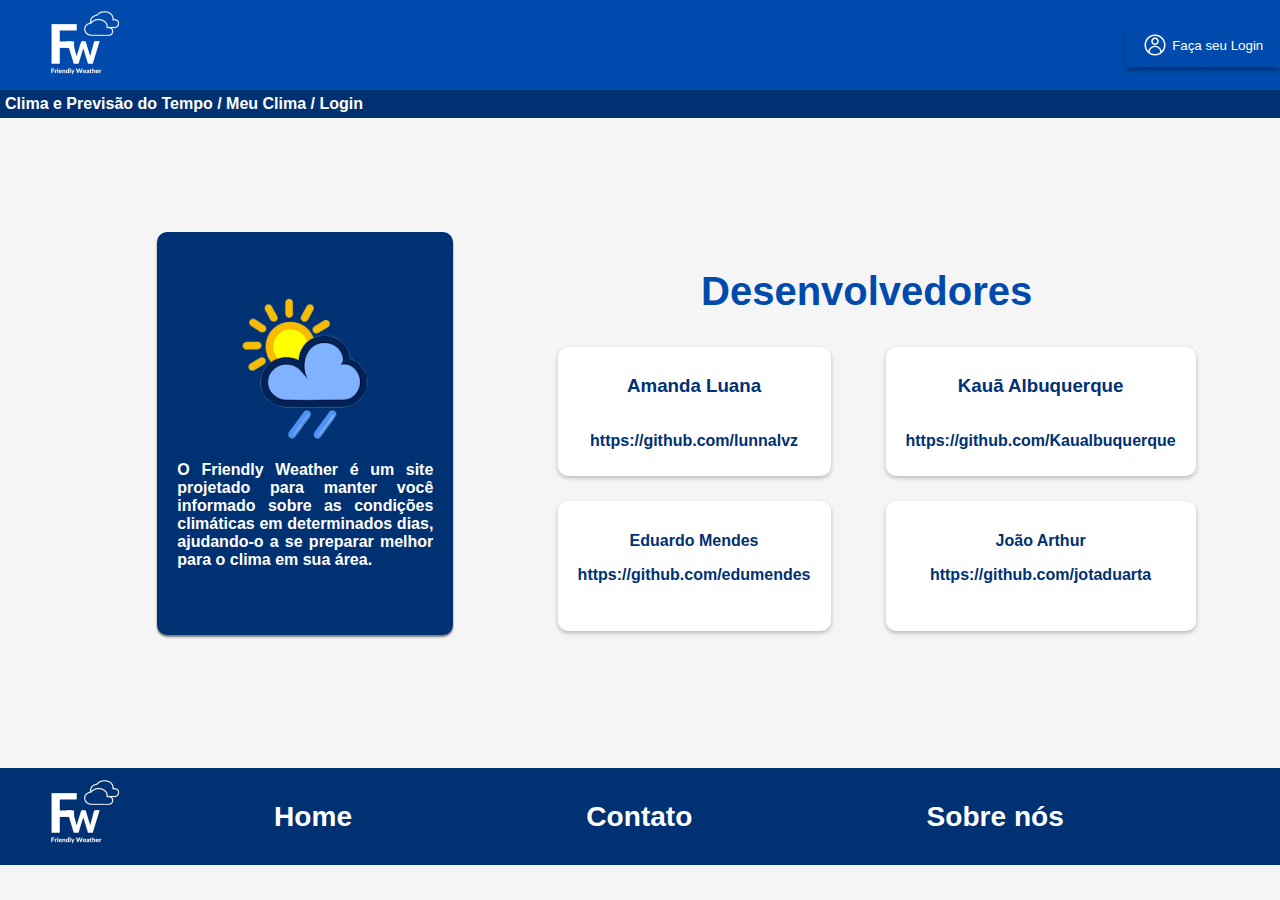
<file: projeto/AboutUs/index.html>
<!DOCTYPE html>
<html lang="pt-br">

<head>
    <meta charset="UTF-8">
    <meta name="viewport" content="width=device-width, initial-scale=1.0">
    <link rel="stylesheet" href="style.css">
    <title>Friendly Weather</title>
</head>

<body>
    <header>
        <img src="../assets/images/logo.png" alt="logo FriendlyWeather">

        <button class="login-btn">
            <img src="../assets/icons/perfil-de-usuario.png" alt="">
            Faça seu Login
        </button>
    </header>
    <section class="under-header"> Clima e Previsão do Tempo / Meu Clima / Login</section>

    <main>
        <section class="about-us">
            <img src="../assets/images/solComChuva.png" alt="">
            <p>O Friendly Weather é um site projetado para manter você informado sobre as condições climáticas em
                determinados dias, ajudando-o a se preparar melhor para o clima em sua área.
            </p>
        </section>
        <section class="devs">
            <h2>Desenvolvedores</h2>
            <div class="cards">
                <div class="dev-card">
                    <h3>Amanda Luana</h3>
                    <p>https://github.com/lunnalvz</p>
                </div>
                <div class="dev-card">
                    <h3>Kauã Albuquerque</h3>
                    <p>https://github.com/Kaualbuquerque</p>
                </div>
                <div class="dev-card">
                    Eduardo Mendes
                    <p>https://github.com/edumendes</p>
                </div>
                <div class="dev-card">
                    João Arthur
                    <p>https://github.com/jotaduarta</p>
                </div>
            </div>
        </section>
    </main>

    <footer>
        <div>
            <img src="../assets/images/logo.png" alt="logo FriendlyWeather">
        </div>

        <div class="nav-footer">
            <h3><a href="../Home/index.html">Home</a></h3>
            <h3><a href="../Contact/index.html">Contato</a></h3>
            <h3><a href="index.html">Sobre nós</a></h3>
        </div>
    </footer>
</body>

</html>
</file>
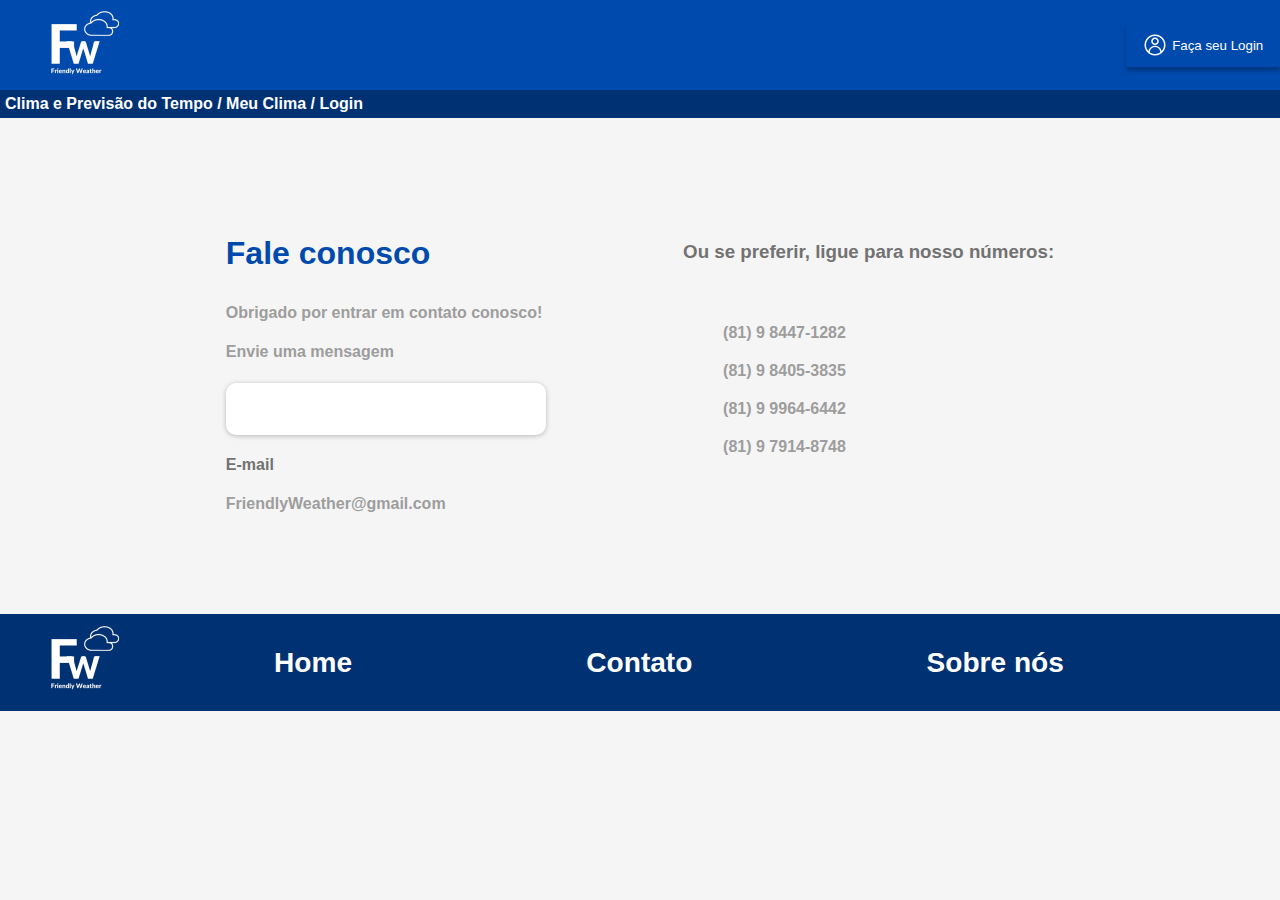
<file: projeto/Contact/index.html>
<!DOCTYPE html>
<html lang="pt-br">

<head>
    <meta charset="UTF-8">
    <meta name="viewport" content="width=device-width, initial-scale=1.0">
    <link rel="stylesheet" href="style.css">
    <title>Friendly Weather</title>
</head>

<body>
    <header>
        <img src="../assets/images/logo.png" alt="logo FriendlyWeather">

        <button class="login-btn">
            <img src="../assets/icons/perfil-de-usuario.png" alt="">
            Faça seu Login
        </button>
    </header>
    <section class="under-header"> Clima e Previsão do Tempo / Meu Clima / Login</section>

    <main>
        <section class="contact-message">
            <section>
                <h3>Fale conosco</h3>
                <p>Obrigado por entrar em contato conosco!</p>
            </section>

            <section class="send">
                <h4>Envie uma mensagem</h4>
                <input type="text">
            </section>

            <section class="E-mail">
                <h4>E-mail</h3>
                    <p>FriendlyWeather@gmail.com</p>
            </section>
        </section>

        <section class="numbers">
            <h3>Ou se preferir, ligue para nosso números: </h3>
            <ul>
                <li>(81) 9 8447-1282</li>
                <li>(81) 9 8405-3835</li>
                <li>(81) 9 9964-6442</li>
                <li>(81) 9 7914-8748</li>
            </ul>
        </section>
    </main>

    <footer>
        <div>
            <img src="../assets/images/logo.png" alt="logo FriendlyWeather">
        </div>

        <div class="nav-footer">
            <h3><a href="../Home/index.html">Home</a></h3>
            <h3><a href="index.html">Contato</a></h3>
            <h3><a href="../AboutUs/index.html">Sobre nós</a></h3>
        </div>
    </footer>
</body>

</html>
</file>
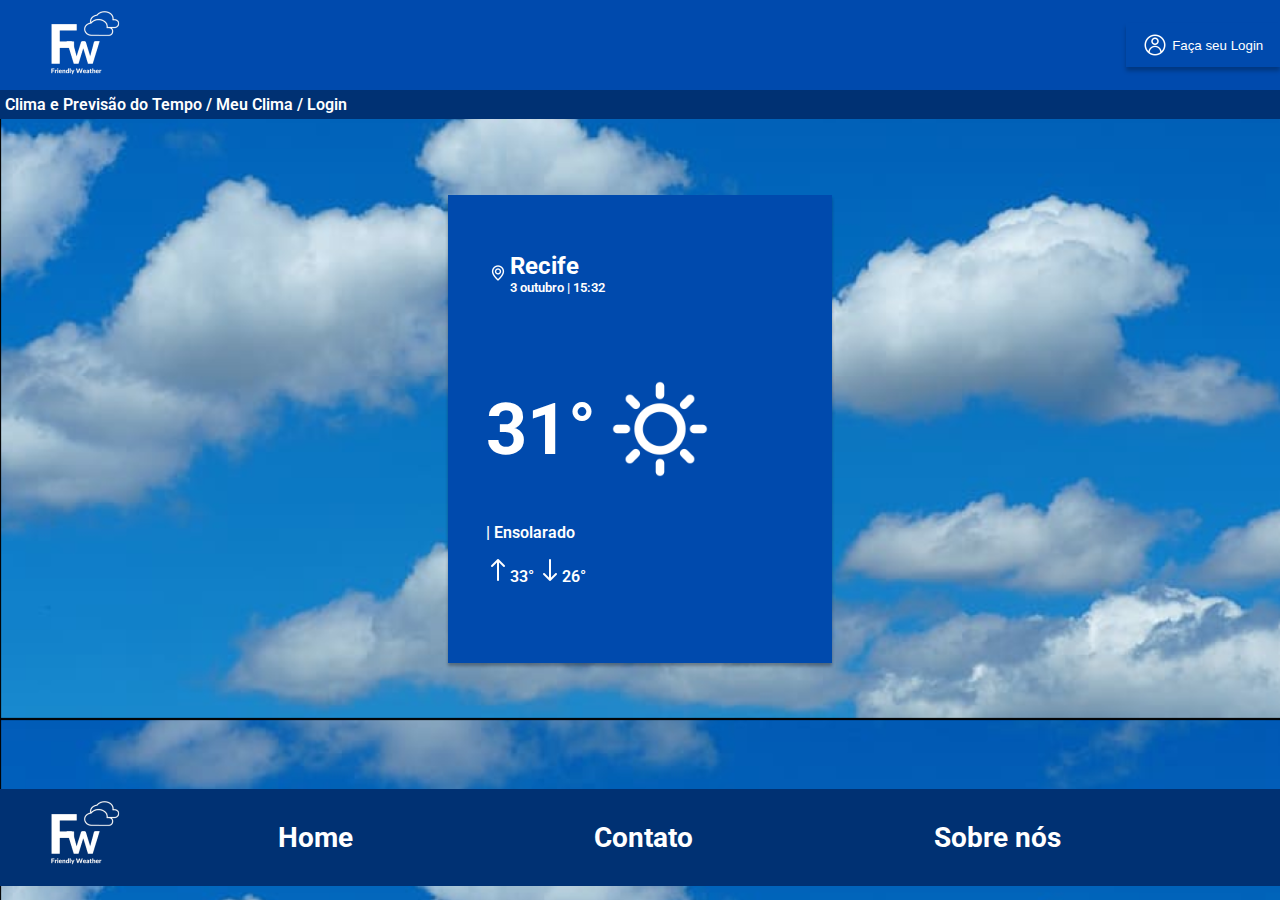
<file: projeto/Home/index.html>
<!DOCTYPE html>
<html lang="pt-br">

<head>
    <meta charset="UTF-8">
    <meta name="viewport" content="width=device-width, initial-scale=1.0">

    <link rel="preconnect" href="https://fonts.googleapis.com">
    <link rel="preconnect" href="https://fonts.gstatic.com" crossorigin>
    <link href="https://fonts.googleapis.com/css2?family=Roboto:wght@400;500;700&display=swap" rel="stylesheet">

    <link rel="stylesheet" href="style.css">
    <title>Friendly Weather</title>
</head>

<body>
    <header>
        <img src="../assets/images/logo.png" alt="logo FriendlyWeather">

        <button class="login-btn">
            <img src="../assets/icons/perfil-de-usuario.png" alt="">
            Faça seu Login
        </button>
    </header>
    <section class="under-header"> Clima e Previsão do Tempo / Meu Clima / Login</section>

    <main>
        <section class="weather-data">
            <div class="city">
                <img src="../assets/icons/localizacao.png" alt="">
                <div>
                    <h3>Recife</h3>
                    <p>3 outubro | 15:32</p>
                </div>
            </div>

            <div class="temp">
                <h2>31°</h2>
                <img src="../assets/icons/Sol.png" alt="">
            </div>

            <div class="desc">
                <p>| Ensolarado</p>
                <p>
                    <img src="../assets/icons/seta-cima.png" alt="">33°
                    <img src="../assets/icons/seta-baixo.png" alt="">26°
                </p>
            </div>
        </section>
    </main>

    <footer>
        <div>
            <img src="../assets/images/logo.png" alt="logo FriendlyWeather">
        </div>

        <div class="nav-footer">
            <h3><a href="index.html">Home</a></h3>
            <h3><a href="../Contact/index.html">Contato</a></h3>
            <h3><a href="../AboutUs/index.html">Sobre nós</a></h3>
        </div>
    </footer>
</body>

</html>
</file>
<file: projeto/AboutUs/style.css>
body {
    background-color: #F5F5F5;
    color: #fff;

    margin: 0;
    padding: 0;

    font-family: 'Roboto', sans-serif;
    font-weight: 600;

    display: flex;
    flex-direction: column;

    overflow-y: hidden;
}

/* Header */

header {
    background-color: #004AAD;

    width: 100%;
    height: 10vh;

    display: flex;
    align-items: center;
    justify-content: space-between;
}

.login-btn {
    background-color: #004AAD;
    color: #fff;

    width: 12%;
    padding: 10px;

    border: none;

    box-shadow: 0px 4px 4px rgba(0, 0, 0, 0.25);

    display: flex;
    align-items: center;
    justify-content: center;
    gap: 5px;

    cursor: pointer;
}

.login-btn:hover {
    background-color: #05418e;
}

.under-header {
    background-color: #003173;

    padding: 5px;
}

/* Main */

main {
    display: flex;
    align-items: center;
    justify-content: space-evenly;

    height: 70vh;
}

.about-us {
    background-color: #003173;

    width: 20%;
    padding: 50px 20px;

    display: flex;
    flex-direction: column;
    align-items: center;
    justify-content: center;

    text-align: justify;
    border-radius: 10px;

    box-shadow: 0px 2px 2px rgba(0, 0, 0, 0.5);
}

.devs {
    width: 40%;

    display: flex;
    flex-direction: column;
    align-items: center;
    justify-content: center;
}

.devs h2 {
    font-size: 2.5rem;

    color: #004AAD;
}

.cards {
    display: grid;
    grid-template-columns: repeat(2, 1fr);
    grid-template-rows: repeat(2, 1fr);

    gap: 25px 75px;
}

.dev-card {
    background-color: #fff;
    color: #003173;

    width: 100%;
    padding: 10px;

    display: flex;
    flex-direction: column;
    align-items: center;
    justify-content: center;

    border-radius: 10px;
    box-shadow: 0px 2px 4px rgba(0, 0, 0, 0.25);
}

/* Footer */

footer {
    background-color: #003173;

    display: flex;
    align-items: center;

    margin-top: 20px;
}

footer a {
    color: #fff;
    text-decoration: none;
}

.nav-footer {
    width: 80%;

    display: flex;
    justify-content: space-around;

    font-size: 1.5rem;
}

.nav-footer>h3 {
    cursor: pointer;
}
</file>
<file: projeto/Contact/style.css>
body {
    background-color: #F5F5F5;
    color: #fff;

    margin: 0;
    padding: 0;

    font-family: 'Roboto', sans-serif;
    font-weight: 600;

    display: flex;
    flex-direction: column;
    
    overflow-y: hidden;
}

/* Header */

header {
    background-color: #004AAD;

    width: 100%;
    height: 10vh;

    display: flex;
    align-items: center;
    justify-content: space-between;
}

.login-btn {
    background-color: #004AAD;
    color: #fff;

    width: 12%;
    padding: 10px;

    border: none;

    box-shadow: 0px 4px 4px rgba(0, 0, 0, 0.25);

    display: flex;
    align-items: center;
    justify-content: center;
    gap: 5px;

    cursor: pointer;
}

.login-btn:hover {
    background-color: #05418e;
}

.under-header {
    background-color: #003173;

    padding: 5px;
}

/* Main */

main {
    margin: 85px;

    display: flex;
    align-items: center;
    justify-content: space-evenly;
}

.contact-message h3 {
    color: #004AAD;
    font-size: 2rem;
}

.E-mail,
.numbers>h3 {
    color: #727272;

    margin: 0px;
    font-weight: 700;
}

.contact-message p,
.send,
.numbers ul {
    list-style: none;
    color: #9D9D9D;
    font-weight: 700;
}

.contact-message input {
    height: 50px;
    width: 100%;

    border-radius: 10px;
    border: none;

    box-shadow: 0px 1px 5px rgba(0, 0, 0, 0.25);
}

.numbers{
    display: flex;
    flex-direction: column;
    gap: 45px;
}

.numbers ul li{
    margin-bottom: 20px;
}

/* Footer */

footer {
    background-color: #003173;

    display: flex;
    align-items: center;


}

footer a {
    color: #fff;
    text-decoration: none;
}

.nav-footer {
    width: 80%;

    display: flex;
    justify-content: space-around;

    font-size: 1.5rem;
}

.nav-footer>h3 {
    cursor: pointer;
}
</file>
<file: projeto/Home/style.css>
body {
    background-image: url("../assets/images/background.png");
    color: #fff;

    margin: 0;
    padding: 0;

    font-family: 'Roboto', sans-serif;
    font-weight: 600;

    display: flex;
    flex-direction: column;

    overflow-y: hidden;
}

/* Header */

header {
    background-color: #004AAD;

    width: 100%;
    height: 10vh;

    display: flex;
    align-items: center;
    justify-content: space-between;
}

.login-btn {
    background-color: #004AAD;
    color: #fff;

    width: 12%;
    padding: 10px;

    border: none;

    box-shadow: 0px 4px 4px rgba(0, 0, 0, 0.25);

    display: flex;
    align-items: center;
    justify-content: center;
    gap: 5px;

    cursor: pointer;
}

.login-btn:hover {
    background-color: #05418e;
}

.under-header {
    background-color: #003173;

    padding: 5px;
}

/* Main */

main {
    display: flex;
    justify-content: center;
    align-items: center;

    margin-top: -50px;

    height: 80vh;
}

.weather-data {
    background-color: #004AAD;

    width: 30%;
    height: 65%;

    display: grid;
    grid-template-columns: 10% 90%;
    grid-template-rows: 1fr 1fr 1fr;

    box-shadow: 0px 3px 3px rgba(0, 0, 0, 0.3);
}

.city {
    display: flex;
    justify-content: start;
    align-items: center;

    grid-column: 2;
    grid-row: 1;
}

.city h3 {
    margin: 0px;
    font-size: 1.5rem;
}

.city p {
    margin: 0px;
    font-size: .8rem;
}

.temp {
    display: flex;
    align-items: center;


    font-size: 3rem;

    grid-column: 2;
    grid-row: 2;
}

.temp>h2 {
    margin: 0px;
}

.temp>img {
    scale: 80%;
}

.desc {
    grid-column: 2;
    grid-row: 3;
}

/* Footer */

footer {
    background-color: #003173;

    display: flex;
    align-items: center;
}

footer a{
    color: #fff;
    text-decoration: none;
}

.nav-footer {
    width: 80%;

    display: flex;
    justify-content: space-around;

    font-size: 1.5rem;
}

.nav-footer>h3 {
    cursor: pointer;
}
</file>
